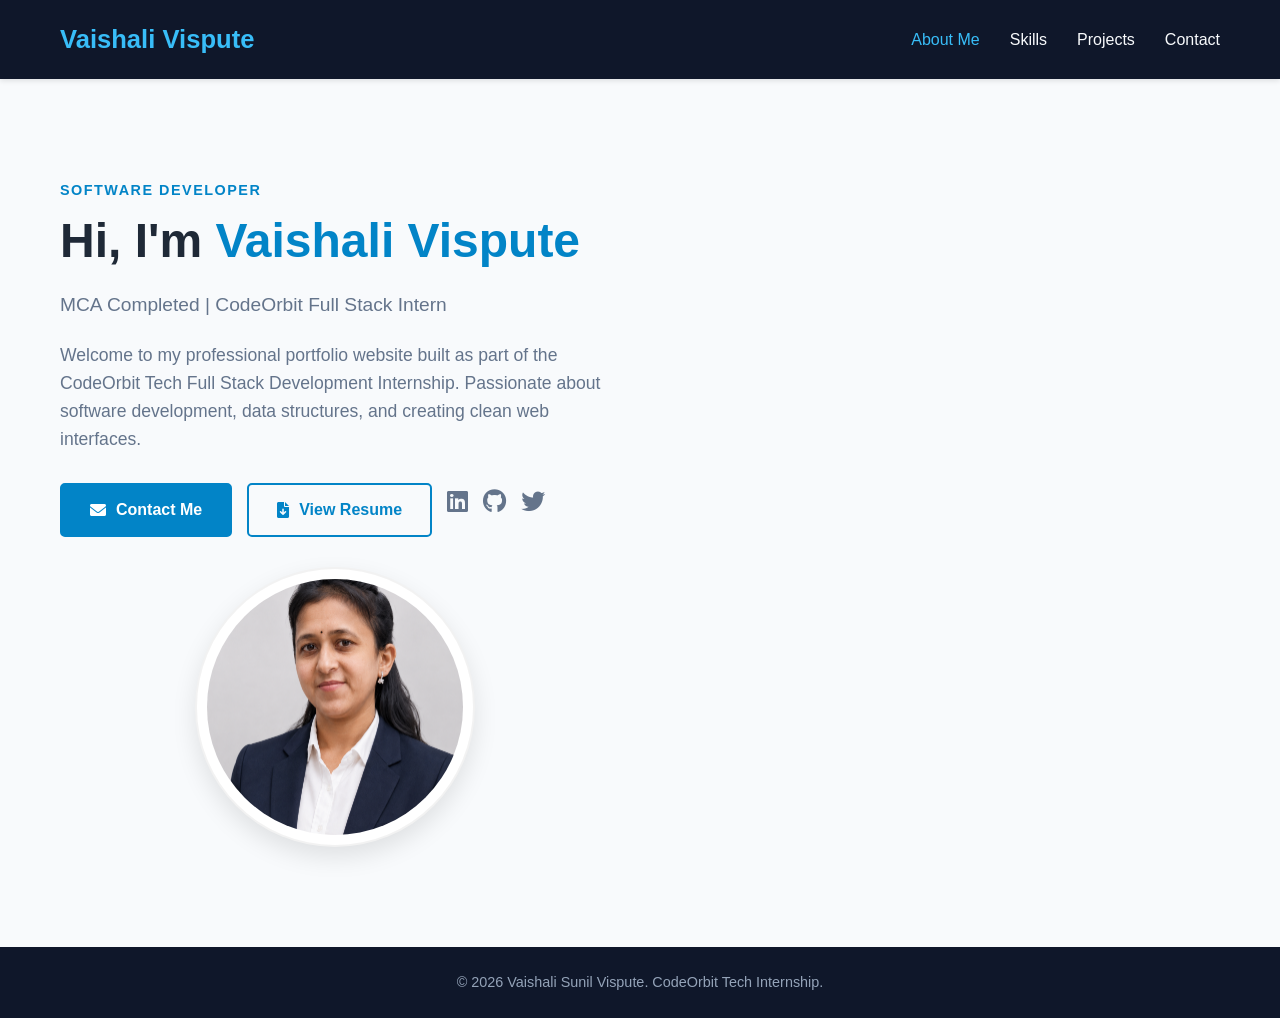
<file: index.html>
<!DOCTYPE html>
<html lang="en">
<head>
    <meta charset="UTF-8">
    <meta name="viewport" content="width=device-width, initial-scale=1.0">
    <title>Vaishali Vispute - Premium Portfolio</title>
    <!-- Use FontAwesome for smooth, scalable icons -->
    <link rel="stylesheet" href="https://cdnjs.cloudflare.com/ajax/libs/font-awesome/6.0.0/css/all.min.css">
    <link rel="stylesheet" href="style.css">
</head>
<body>

    <!-- Header / Navbar -->
    <header class="header">
        <nav class="navbar container">
            <h1 class="logo">Vaishali Vispute</h1>
            <ul class="nav-links">
                <li><a href="#about" class="active">About Me</a></li>
                <li><a href="skills.html">Skills</a></li>
                <li><a href="projects.html">Projects</a></li>
                <li><a href="contact.html">Contact</a></li>
            </ul>
        </nav>
    </header>

    <!-- Hero / About Me Section -->
    <section id="about" class="hero section">
        <div class="hero-container container">
            <div class="hero-content">
                <span class="sub-headline">SOFTWARE DEVELOPER</span>
                <h2 class="headline">Hi, I'm <span class="text-highlight">Vaishali Vispute</span></h2>
                <h4 class="education-title">MCA Completed | CodeOrbit Full Stack Intern</h4>
                <p class="bio-text">Welcome to my professional portfolio website built as part of the CodeOrbit Tech Full Stack Development Internship. Passionate about software development, data structures, and creating clean web interfaces.</p>
                
                <div class="action-buttons">
                    <a href="contact.html" class="btn btn-primary"><i class="fas fa-envelope"></i> Contact Me</a>
                    <a href="resume.html" class="btn btn-secondary"><i class="fas fa-file-download"></i> View Resume</a>

                <div class="social-links">
                    <a href="#" class="social-icon"><i class="fab fa-linkedin"></i></a>
                    <a href="#" class="social-icon"><i class="fab fa-github"></i></a>
                    <a href="#" class="social-icon"><i class="fab fa-twitter"></i></a>
                </div>
            </div>
            
            <div class="hero-image-wrapper">
                <div class="profile-frame">
                    <img src="my-photo.png" alt="Vaishali Sunil Vispute" class="profile-img">
                </div>
            </div>
        </div>
    </section>

    

    <!-- Footer -->
    <footer class="footer">
        <div class="container text-center">
            <p>&copy; 2026 Vaishali Sunil Vispute. CodeOrbit Tech Internship.</p>
        </div>
    </footer>

    <!-- JavaScript to handle popup -->
    <script>
        const modal = document.getElementById("resumeModal");
        const btn = document.getElementById("resumeBtn");
        const span = document.getElementsByClassName("close-btn")[0];

        btn.onclick = function() {
            modal.style.display = "block";
        }

        span.onclick = function() {
            modal.style.display = "none";
        }

        window.onclick = function(event) {
            if (event.target == modal) {
                modal.style.display = "none";
            }
        }
    </script>

</body>
</html>
</file>
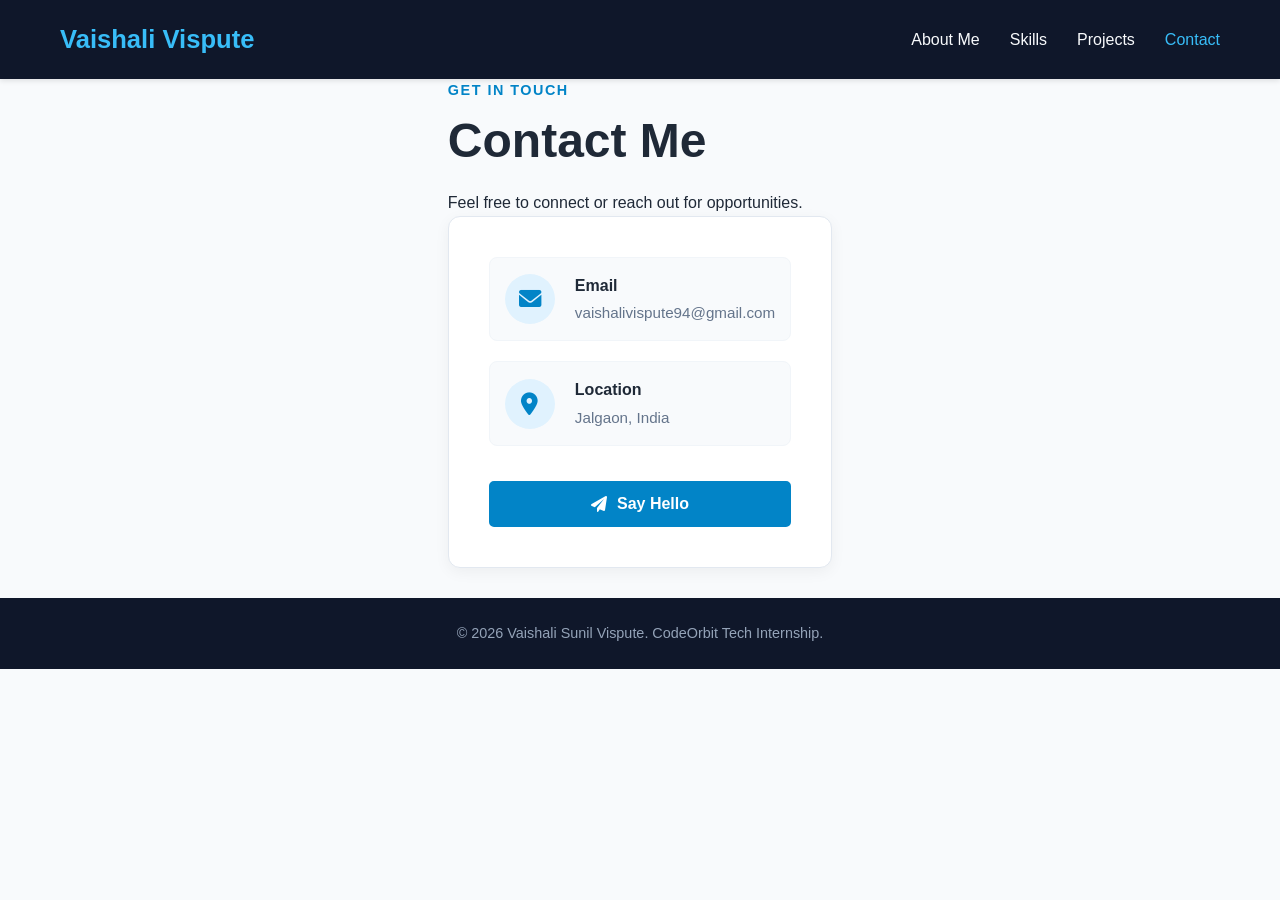
<file: contact.html>
<!DOCTYPE html>
<html lang="en">
<head>
    <meta charset="UTF-8">
    <meta name="viewport" content="width=device-width, initial-scale=1.0">
    <title>Vaishali Vispute - Contact</title>
    <!-- FontAwesome Icons -->
    <link rel="stylesheet" href="https://cdnjs.cloudflare.com/ajax/libs/font-awesome/6.0.0/css/all.min.css">
    <link rel="stylesheet" href="style.css">
</head>
<body>

    <!-- Header / Navbar -->
    <header class="header">
        <nav class="navbar container">
            <h1 class="logo">Vaishali Vispute</h1>
            <ul class="nav-links">
                <li><a href="index.html">About Me</a></li>
                <li><a href="skills.html">Skills</a></li>
                <li><a href="projects.html">Projects</a></li>
                <li><a href="contact.html" class="active">Contact</a></li>
            </ul>
        </nav>
    </header>

    <!-- Contact Section -->
    <section class="section container">
        <div class="section-header">
            <span class="sub-headline">GET IN TOUCH</span>
            <h2 class="headline">Contact Me</h2>
            <p class="section-desc">Feel free to connect or reach out for opportunities.</p>
        </div>

        <div class="contact-card-modern">
            <div class="contact-info-item">
                <i class="fas fa-envelope contact-icon"></i>
                <div>
                    <h4>Email</h4>
                    <p>vaishalivispute94@gmail.com</p>
                </div>
            </div>
            
            <div class="contact-info-item">
                <i class="fas fa-map-marker-alt contact-icon"></i>
                <div>
                    <h4>Location</h4>
                    <p>Jalgaon, India</p>
                </div>
            </div>

            <button id="alertBtn" class="btn btn-primary" style="margin-top: 15px; width: 100%; justify-content: center;">
                <i class="fas fa-paper-plane"></i> Say Hello
            </button>
        </div>

        <!-- Back to Home Button -->
        <!-- <div class="back-btn-container">
            <a href="index.html" class="btn btn-secondary"><i class="fas fa-arrow-left"></i> Back to Home</a>
        </div> -->
    </section>

    <!-- Footer -->
    <footer class="footer">
        <div class="container text-center">
            <p>&copy; 2026 Vaishali Sunil Vispute. CodeOrbit Tech Internship.</p>
        </div>
    </footer>

    <script src="script.js"></script>
</body>
</html>
</file>
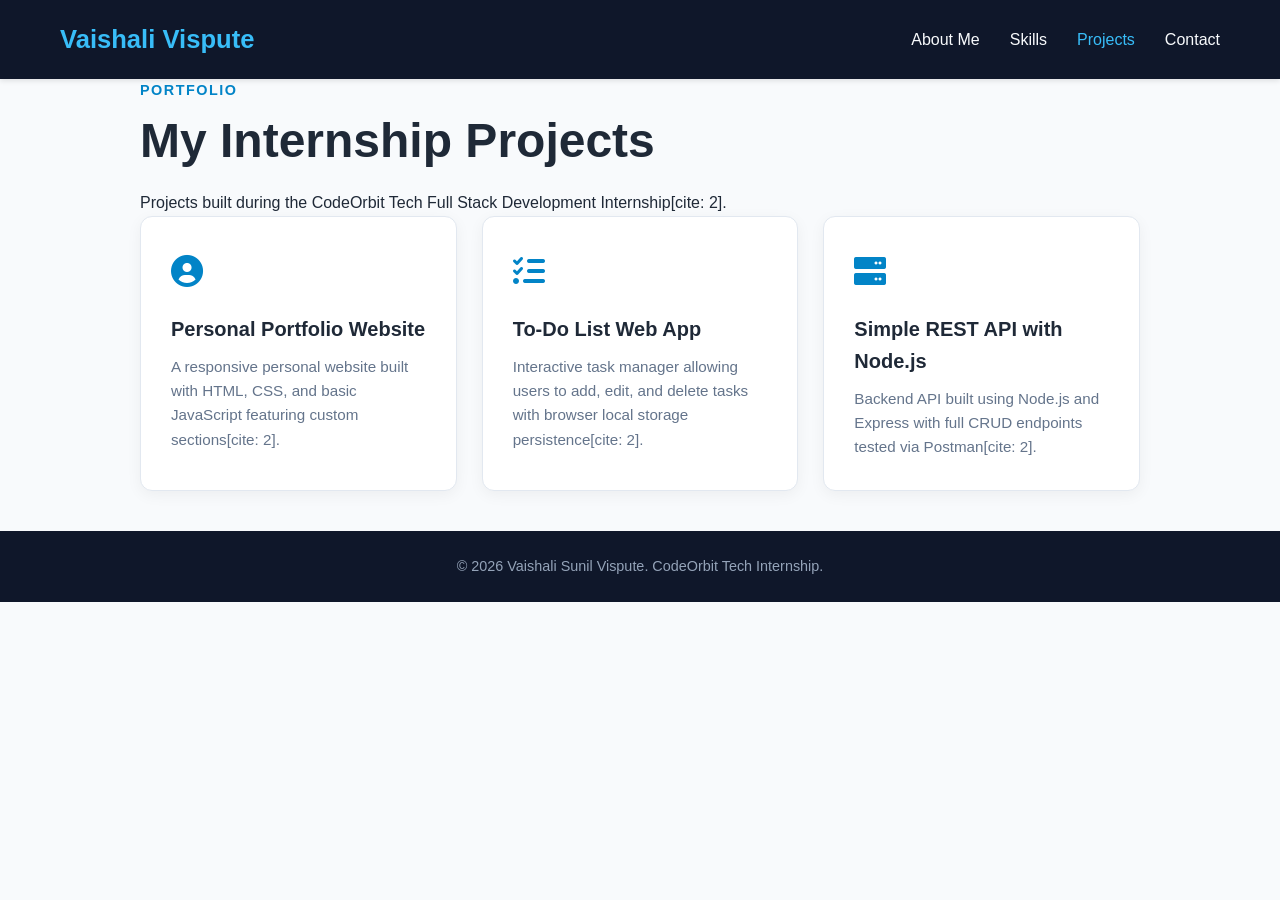
<file: projects.html>
<!DOCTYPE html>
<html lang="en">
<head>
    <meta charset="UTF-8">
    <meta name="viewport" content="width=device-width, initial-scale=1.0">
    <title>Vaishali Vispute - Projects</title>
    <!-- FontAwesome Icons -->
    <link rel="stylesheet" href="https://cdnjs.cloudflare.com/ajax/libs/font-awesome/6.0.0/css/all.min.css">
    <link rel="stylesheet" href="style.css">
</head>
<body>

    <!-- Header / Navbar -->
    <header class="header">
        <nav class="navbar container">
            <h1 class="logo">Vaishali Vispute</h1>
            <ul class="nav-links">
                <li><a href="index.html">About Me</a></li>
                <li><a href="skills.html">Skills</a></li>
                <li><a href="projects.html" class="active">Projects</a></li>
                <li><a href="contact.html">Contact</a></li>
            </ul>
        </nav>
    </header>

    <!-- Projects Section -->
    <section class="section container">
        <div class="section-header">
            <span class="sub-headline">PORTFOLIO</span>
            <h2 class="headline">My Internship Projects</h2>
            <p class="section-desc">Projects built during the CodeOrbit Tech Full Stack Development Internship[cite: 2].</p>
        </div>

        <div class="projects-grid-modern">
            <div class="project-card-modern">
                <div class="project-icon"><i class="fas fa-user-circle"></i></div>
                <h3>Personal Portfolio Website</h3>
                <p>A responsive personal website built with HTML, CSS, and basic JavaScript featuring custom sections[cite: 2].</p>
            </div>

            <div class="project-card-modern">
                <div class="project-icon"><i class="fas fa-tasks"></i></div>
                <h3>To-Do List Web App</h3>
                <p>Interactive task manager allowing users to add, edit, and delete tasks with browser local storage persistence[cite: 2].</p>
            </div>

            <div class="project-card-modern">
                <div class="project-icon"><i class="fas fa-server"></i></div>
                <h3>Simple REST API with Node.js</h3>
                <p>Backend API built using Node.js and Express with full CRUD endpoints tested via Postman[cite: 2].</p>
            </div>
        </div>

        <!-- Back to Home Button -->
       <!--  <div class="back-btn-container">
            <a href="index.html" class="btn btn-secondary"><i class="fas fa-arrow-left"></i> Back to Home</a>
        </div> -->
    </section>

    <!-- Footer -->
    <footer class="footer">
        <div class="container text-center">
            <p>&copy; 2026 Vaishali Sunil Vispute. CodeOrbit Tech Internship.</p>
        </div>
    </footer>

</body>
</html>
</file>
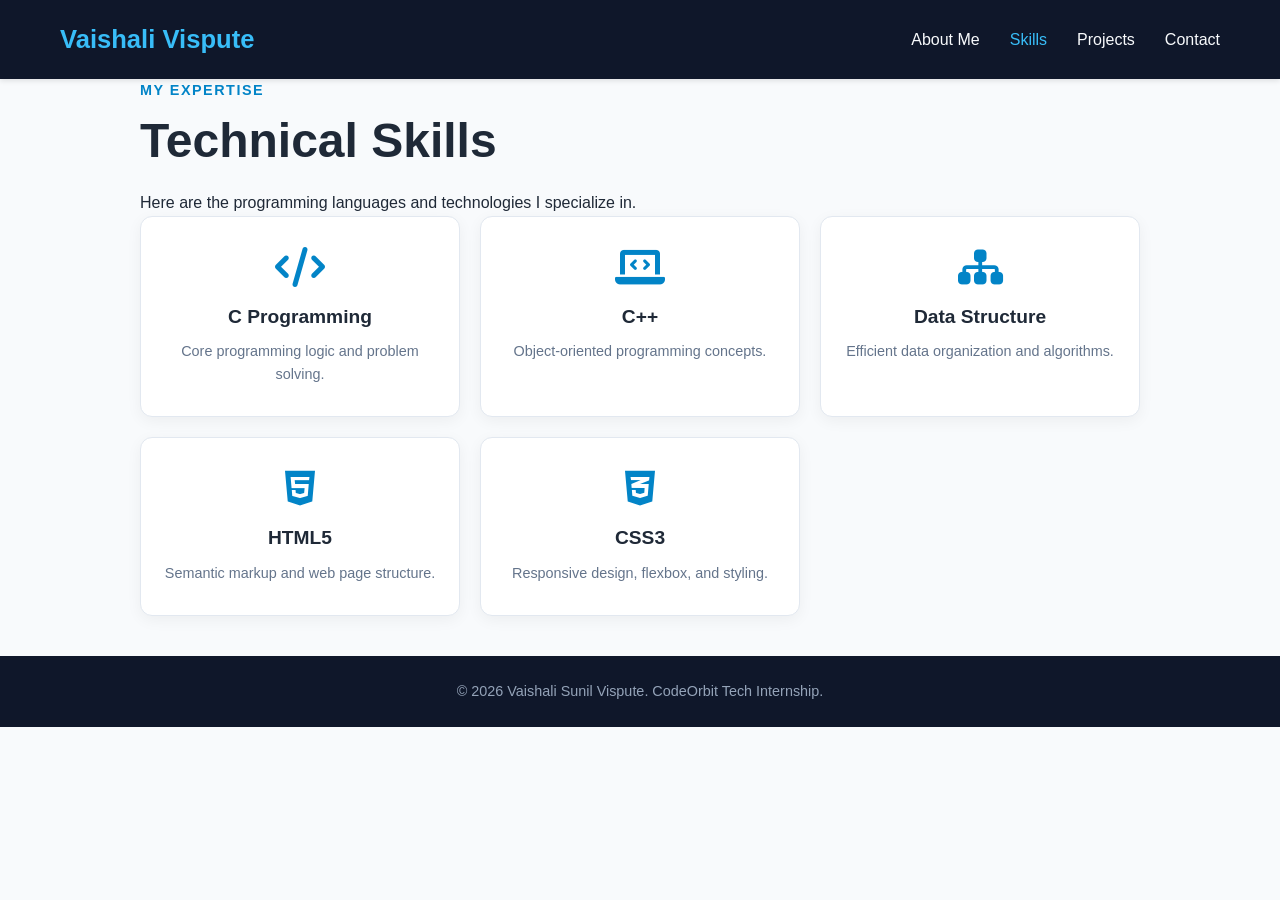
<file: skills.html>
<!DOCTYPE html>
<html lang="en">
<head>
    <meta charset="UTF-8">
    <meta name="viewport" content="width=device-width, initial-scale=1.0">
    <title>Vaishali Vispute - Skills</title>
    <!-- FontAwesome Icons -->
    <link rel="stylesheet" href="https://cdnjs.cloudflare.com/ajax/libs/font-awesome/6.0.0/css/all.min.css">
    <link rel="stylesheet" href="style.css">
</head>
<body>

    <!-- Header / Navbar -->
    <header class="header">
        <nav class="navbar container">
            <h1 class="logo">Vaishali Vispute</h1>
            <ul class="nav-links">
                <li><a href="index.html">About Me</a></li>
                <li><a href="skills.html" class="active">Skills</a></li>
                <li><a href="projects.html">Projects</a></li>
                <li><a href="contact.html">Contact</a></li>
            </ul>
        </nav>
    </header>

    <!-- Skills Section -->
    <section class="section container">
        <div class="section-header">
            <span class="sub-headline">MY EXPERTISE</span>
            <h2 class="headline">Technical Skills</h2>
            <p class="section-desc">Here are the programming languages and technologies I specialize in.</p>
        </div>

        <div class="skills-grid-container">
            <div class="skill-card-modern">
                <i class="fas fa-code skill-icon"></i>
                <h3>C Programming</h3>
                <p>Core programming logic and problem solving.</p>
            </div>
            <div class="skill-card-modern">
                <i class="fas fa-laptop-code skill-icon"></i>
                <h3>C++</h3>
                <p>Object-oriented programming concepts.</p>
            </div>
            <div class="skill-card-modern">
                <i class="fas fa-sitemap skill-icon"></i>
                <h3>Data Structure</h3>
                <p>Efficient data organization and algorithms.</p>
            </div>
            <div class="skill-card-modern">
                <i class="fab fa-html5 skill-icon"></i>
                <h3>HTML5</h3>
                <p>Semantic markup and web page structure.</p>
            </div>
            <div class="skill-card-modern">
                <i class="fab fa-css3-alt skill-icon"></i>
                <h3>CSS3</h3>
                <p>Responsive design, flexbox, and styling.</p>
            </div>
        </div>

        <!-- Back to Home Button -->
        <!-- <div class="back-btn-container">
            <a href="index.html" class="btn btn-secondary"><i class="fas fa-arrow-left"></i> Back to Home</a>
        </div> -->
    </section>

    <!-- Footer -->
    <footer class="footer">
        <div class="container text-center">
            <p>&copy; 2026 Vaishali Sunil Vispute. CodeOrbit Tech Internship.</p>
        </div>
    </footer>

</body>
</html>
</file>
<file: style.css>
/* --- CSS Reset & Base Styles --- */
* {
    margin: 0;
    padding: 0;
    box-sizing: border-box;
    scroll-behavior: smooth;
}

:root {
    --primary-color: #0284c7; /* Modern bright blue */
    --primary-hover: #0369a1;
    --dark-bg: #0f172a;       /* Slate dark blue */
    --dark-text: #1f2937;
    --light-text: #f8fafc;
    --slate-text: #64748b;
    --white: #ffffff;
    --font-heading: 'Poppins', 'Segoe UI', sans-serif;
    --font-body: 'Arial', sans-serif;
}

body {
    line-height: 1.6;
    color: var(--dark-text);
    background-color: #f8fafc;
    font-family: var(--font-body);
    display: flex;
    flex-direction: column;
    min-height: 100vh;
}

.container {
    max-width: 1200px;
    margin: 0 auto;
    padding: 0 20px;
}

/* --- Header / Navbar Styles --- */
.header {
    background-color: var(--dark-bg);
    color: var(--light-text);
    position: sticky;
    top: 0;
    z-index: 1000;
    box-shadow: 0 2px 5px rgba(0, 0, 0, 0.1);
}

.navbar {
    display: flex;
    justify-content: space-between;
    align-items: center;
    padding: 1.2rem 20px;
}

.logo {
    font-family: var(--font-heading);
    font-size: 1.6rem;
    font-weight: 700;
    color: #38bdf8; /* Lighter highlight blue */
}

.nav-links {
    list-style: none;
    display: flex;
    gap: 30px;
}

.nav-links a {
    color: var(--light-text);
    text-decoration: none;
    font-weight: 500;
    transition: color 0.3s ease;
    padding: 5px 0;
    position: relative;
}

.nav-links a:hover, .nav-links a.active {
    color: #38bdf8;
}

/* --- Hero Section Styles --- */
.hero {
    flex: 1;
    display: flex;
    align-items: center;
    justify-content: center;
    padding: 100px 0;
}

.hero-container {
    display: grid;
    grid-template-columns: 1fr 1fr;
    gap: 60px;
    align-items: center;
}

.hero-content {
    text-align: left;
}

.sub-headline {
    color: var(--primary-color);
    font-weight: 600;
    letter-spacing: 1.5px;
    font-size: 0.9rem;
    display: block;
    margin-bottom: 10px;
}

.headline {
    font-family: var(--font-heading);
    font-size: 3rem;
    line-height: 1.2;
    margin-bottom: 20px;
    color: var(--dark-text);
}

.text-highlight {
    color: var(--primary-color);
}

.education-title {
    font-size: 1.2rem;
    color: var(--slate-text);
    margin-bottom: 20px;
    font-weight: 500;
}

.bio-text {
    color: var(--slate-text);
    font-size: 1.1rem;
    margin-bottom: 30px;
}

/* --- Button Styles --- */
.action-buttons {
    display: flex;
    gap: 15px;
    margin-bottom: 30px;
}

.btn {
    display: inline-flex;
    align-items: center;
    gap: 10px;
    padding: 12px 28px;
    border-radius: 5px;
    text-decoration: none;
    font-weight: 600;
    font-size: 1rem;
    transition: all 0.3s ease;
}

.btn-primary {
    background-color: var(--primary-color);
    color: var(--white);
    border: 2px solid var(--primary-color);
}

.btn-primary:hover {
    background-color: var(--primary-hover);
    border-color: var(--primary-hover);
    transform: translateY(-2px);
}

.btn-secondary {
    background-color: transparent;
    color: var(--primary-color);
    border: 2px solid var(--primary-color);
}

.btn-secondary:hover {
    background-color: var(--primary-color);
    color: var(--white);
    transform: translateY(-2px);
}

/* --- Social Links Styles --- */
.social-links {
    display: flex;
    gap: 15px;
}

.social-icon {
    font-size: 1.5rem;
    color: var(--slate-text);
    transition: color 0.3s ease, transform 0.3s ease;
}

.social-icon:hover {
    color: var(--primary-color);
    transform: translateY(-3px);
}

/* --- Hero Image Styles --- */
.hero-image-wrapper {
    display: flex;
    justify-content: center;
    align-items: center;
}

.profile-frame {
    width: 280px;
    height: 280px;
    border-radius: 50%;
    padding: 10px;
    background: var(--white);
    box-shadow: 0 10px 25px rgba(0, 0, 0, 0.1);
    border: 2px solid rgba(0, 0, 0, 0.05);
}

.profile-img {
    width: 100%;
    height: 100%;
    border-radius: 50%;
    object-fit: cover;
}

/* --- Footer Styles --- */
.footer {
    text-align: center;
    padding: 1.5rem 0;
    background-color: var(--dark-bg);
    color: #94a3b8;
    font-size: 0.9rem;
}

.text-center {
    text-align: center;
}

/* --- Responsive Mobile Design --- */
@media (max-width: 992px) {
    .headline {
        font-size: 2.5rem;
    }
    .hero-container {
        gap: 30px;
    }
    .profile-frame {
        width: 240px;
        height: 240px;
    }
}

@media (max-width: 768px) {
    .navbar {
        flex-direction: column;
        gap: 15px;
        padding: 1.5rem 20px;
    }

    .nav-links {
        flex-direction: column;
        gap: 10px;
        text-align: center;
    }

    .hero-container {
        grid-template-columns: 1fr;
        text-align: center;
        padding: 60px 0;
    }

    .hero-content {
        text-align: center;
        order: 2; /* Move text below image */
    }

    .hero-image-wrapper {
        order: 1; /* Move image above text */
        margin-bottom: 40px;
    }

    .headline {
        font-size: 2rem;
    }

    .action-buttons {
        justify-content: center;
    }

    .social-links {
        justify-content: center;
    }
}
/* --- Skills Grid Styles --- */
.skills-grid-container {
    display: grid;
    grid-template-columns: repeat(auto-fit, minmax(240px, 1fr));
    gap: 20px;
    max-width: 1000px;
    margin: 0 auto 40px auto;
}

.skill-card-modern {
    background: #ffffff;
    padding: 30px 20px;
    border-radius: 12px;
    text-align: center;
    box-shadow: 0 4px 15px rgba(0, 0, 0, 0.05);
    border: 1px solid #e2e8f0;
    transition: transform 0.3s ease, box-shadow 0.3s ease;
}

.skill-card-modern:hover {
    transform: translateY(-5px);
    box-shadow: 0 10px 25px rgba(2, 132, 199, 0.15);
}

.skill-icon {
    font-size: 2.5rem;
    color: #0284c7;
    margin-bottom: 15px;
}

.skill-card-modern h3 {
    font-size: 1.2rem;
    color: #1f2937;
    margin-bottom: 8px;
}

.skill-card-modern p {
    color: #64748b;
    font-size: 0.9rem;
}
/* --- Projects Grid Styles --- */
.projects-grid-modern {
    display: grid;
    grid-template-columns: repeat(auto-fit, minmax(280px, 1fr));
    gap: 25px;
    max-width: 1000px;
    margin: 0 auto 40px auto;
}

.project-card-modern {
    background: #ffffff;
    padding: 30px;
    border-radius: 12px;
    box-shadow: 0 4px 15px rgba(0, 0, 0, 0.05);
    border: 1px solid #e2e8f0;
    text-align: left;
    transition: transform 0.3s ease;
}

.project-card-modern:hover {
    transform: translateY(-5px);
}

.project-icon {
    font-size: 2rem;
    color: #0284c7;
    margin-bottom: 15px;
}

.project-card-modern h3 {
    font-size: 1.25rem;
    color: #1f2937;
    margin-bottom: 10px;
}

.project-card-modern p {
    color: #64748b;
    font-size: 0.95rem;
}

/* --- Contact Card Modern Styles --- */
.contact-card-modern {
    background: #ffffff;
    padding: 40px;
    border-radius: 12px;
    max-width: 500px;
    margin: 0 auto 30px auto;
    box-shadow: 0 4px 15px rgba(0, 0, 0, 0.05);
    border: 1px solid #e2e8f0;
    text-align: center;
}

.contact-info-item {
    display: flex;
    align-items: center;
    gap: 20px;
    text-align: left;
    margin-bottom: 20px;
    padding: 15px;
    background: #f8fafc;
    border-radius: 8px;
    border: 1px solid #f1f5f9;
}

.contact-icon {
    font-size: 1.4rem;
    color: #0284c7;
    background: #e0f2fe;
    padding: 15px;
    border-radius: 50%;
    display: flex;
    align-items: center;
    justify-content: center;
    width: 50px;
    height: 50px;
}

.contact-info-item h4 {
    color: #1f2937;
    font-size: 1rem;
    margin-bottom: 3px;
}

.contact-info-item p {
    color: #64748b;
    font-size: 0.95rem;
}

/* --- Resume Page Card Style --- */
.resume-card {
    background: #ffffff;
    padding: 40px;
    border-radius: 12px;
    max-width: 700px;
    margin: 0 auto;
    box-shadow: 0 4px 15px rgba(0, 0, 0, 0.05);
    border: 1px solid #e2e8f0;
    text-align: left;
}

.resume-card h3 {
    color: #0284c7;
    font-size: 1.2rem;
    margin-bottom: 5px;
}

.resume-card p {
    color: #334155;
    font-size: 1rem;
    margin-bottom: 5px;
}
</file>
